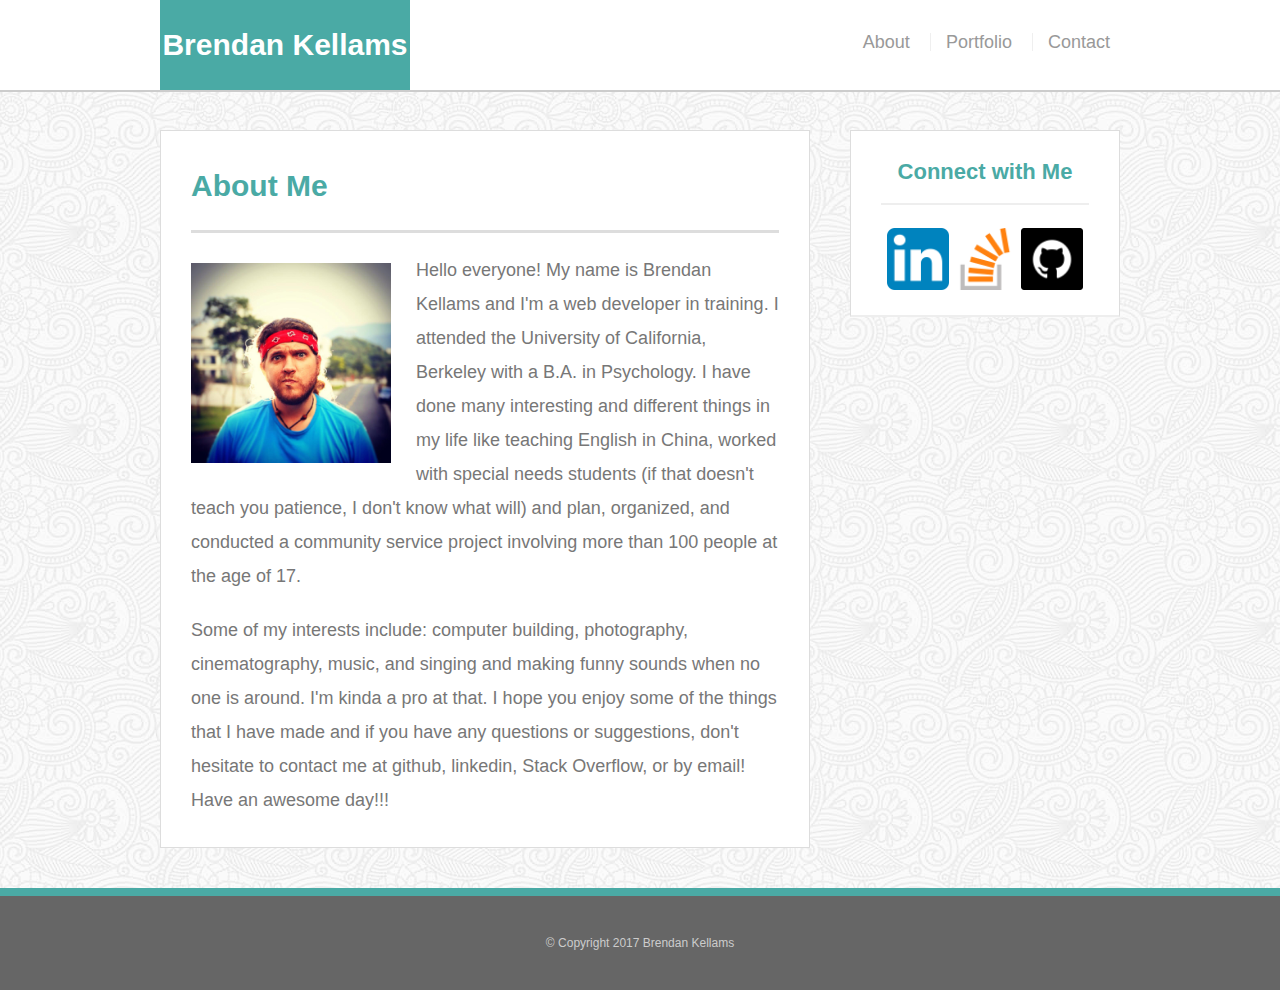
<file: index.html>
<!DOCTYPE html>
<html>
<head>
	<title>Brendan Kellams Portfolio</title>
	<link rel="stylesheet" type="text/css" href="assets/css/reset.css">
	<link rel="stylesheet" type="text/css" href="assets/css/style.css">
	<meta name="viewport" content="width=device-width, initial-scale=1.0">
</head>
<body background="assets/images/symphony.png">
	<header id="masthead">
		<div class="container">
			<a href="index.html" id="logo">Brendan Kellams</a>
			<nav>
				<a href="index.html">About</a>
				<a href="portfolio.html">Portfolio</a>
				<a href="contact.html">Contact</a>
			</nav>
		</div>		
	</header>

	<div id="main-container" class="container">	
		<section class="main-section">
			<h1>About Me</h1>

			<img src="assets/images/skateboarding.jpg" class="auth-image" alt="Profile Pic">
			
			<p>Hello everyone!  My name is Brendan Kellams and I'm a web developer in training.  I attended the University of California, Berkeley with a B.A. in Psychology.  I have done many interesting and different things in my life like teaching English in China, worked with special needs students (if that doesn't teach you patience, I don't know what will) and plan, organized, and conducted a community service project involving more than 100 people at the age of 17.</p>
				
			<p>Some of my interests include: computer building, photography, cinematography, music, and singing and making funny sounds when no one is around.  I'm kinda a pro at that.  I hope you enjoy some of the things that I have made and if you have any questions or suggestions, don't hesitate to contact me at github, linkedin, Stack Overflow, or by email!  Have an awesome day!!!</p>
		</section>

		<section class="sidebar">
			<div id="connect">
				<h2>Connect with Me</h2>

				<a id="linkedin" href="https://www.linkedin.com/in/brendan-kellams-460a6334/" target="_blank">
				<img src="assets/images/linkedin.png" class="social" alt="Linkedin"></a>
				<a id="stackoverflow" href="https://stackoverflow.com/users/8482052/b-kellams?tab=profile" target="_blank">
				<img src="assets/images/Stack_Overflow.png" class="social" alt="Stack Overflow"></a>
				<a id="github" href="https://github.com/brendan-kellams" target="_blank">
				<img src="assets/images/github.png" class="social" alt="Github"></a>
			</div>
		</section>
	</div>

	<footer> 
		<div class="container">
			&copy; Copyright 2017 Brendan Kellams
		</div>
	</footer>

</body>
</html>
</file>
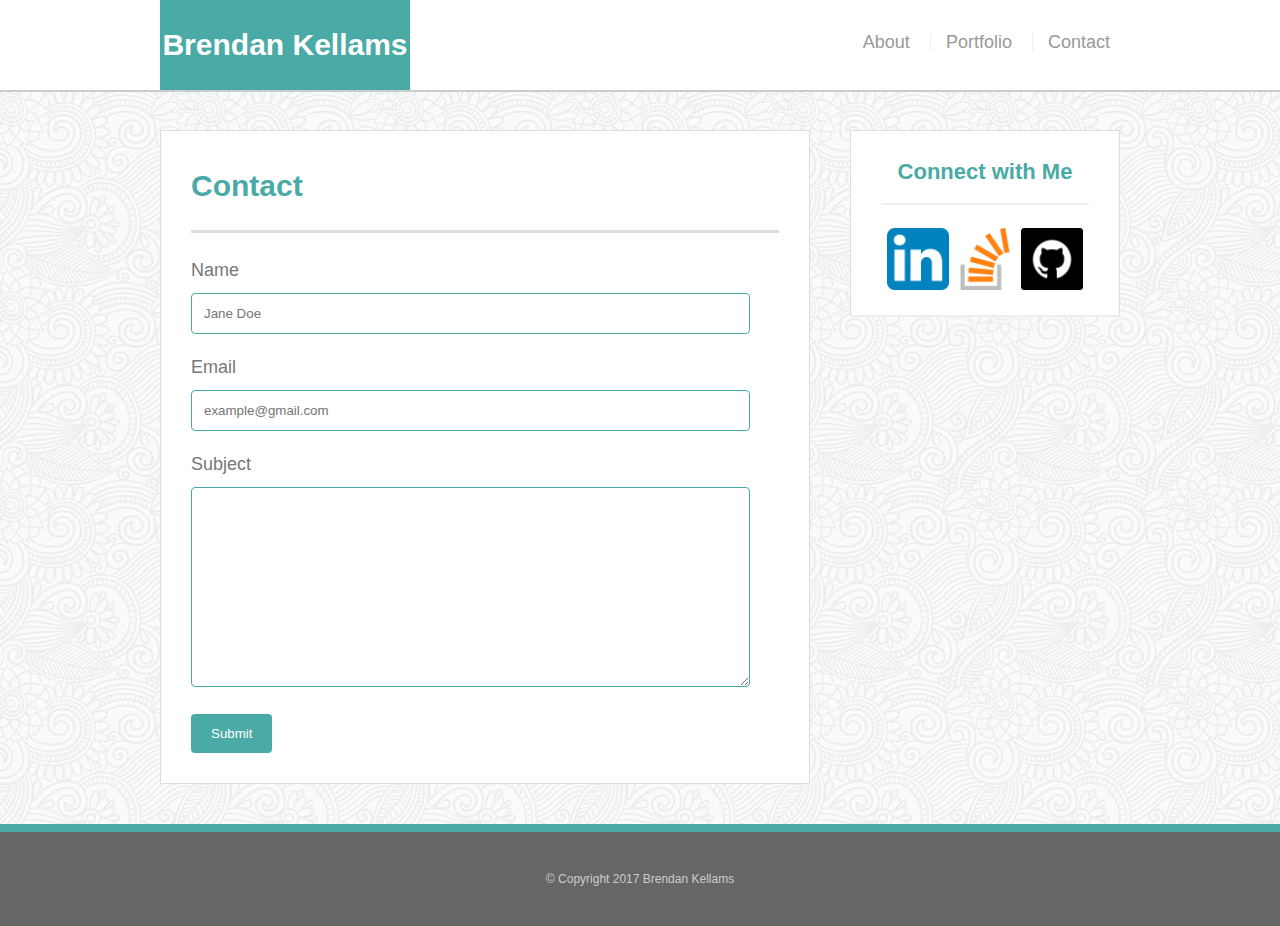
<file: contact.html>
<!DOCTYPE html>
<html>
<head>
	<title>Brendan Kellams Portfolio</title>
	<link rel="stylesheet" type="text/css" href="assets/css/reset.css">
	<link rel="stylesheet" type="text/css" href="assets/css/style.css">
	<meta name="viewport" content="width=device-width, initial-scale=1.0">
</head>
<body background="assets/images/symphony.png">
	<header id="masthead">
		<div class="container">
			<a href="index.html" id="logo">Brendan Kellams</a>
			<nav>
				<a href="index.html">About</a>
				<a href="portfolio.html">Portfolio</a>
				<a href="contact.html">Contact</a>
			</nav>
		</div>		
	</header>

	<div id="main-container" class="container">	
		<section class="main-section">
			<h1>Contact</h1>

			<div id= "Contactcontainer">
					<form action="/action_page.php">

    					<label for="name">Name</label>
    					<input type="text" id="name" name="name" placeholder="Jane Doe">

    					<label for="email">Email</label>
    					<input type="text" id="email" name="email" placeholder="example@gmail.com">

    					<label for="message">Subject</label>
    					<textarea id="message" name="message" style="height:200px"></textarea>

    					<input type="submit" value="Submit">

  					</form>
					
				</div>
		</section>

		<section class="sidebar">
			<div id="connect">
				<h2>Connect with Me</h2>

				<a id="linkedin" href="https://www.linkedin.com/in/brendan-kellams-460a6334/" target="_blank">
				<img src="assets/images/linkedin.png" class="social" alt="Linkedin"></a>
				<a id="stackoverflow" href="https://stackoverflow.com/users/8482052/b-kellams?tab=profile" target="_blank">
				<img src="assets/images/Stack_Overflow.png" class="social" alt="Stack Overflow"></a>
				<a id="github" href="https://github.com/brendan-kellams" target="_blank">
				<img src="assets/images/github.png" class="social" alt="Github"></a>
			</div>
		</section>
	</div>

	<footer> 
		<div class="container">
			&copy; Copyright 2017 Brendan Kellams
		</div>
	</footer>

</body>
</html>
</file>
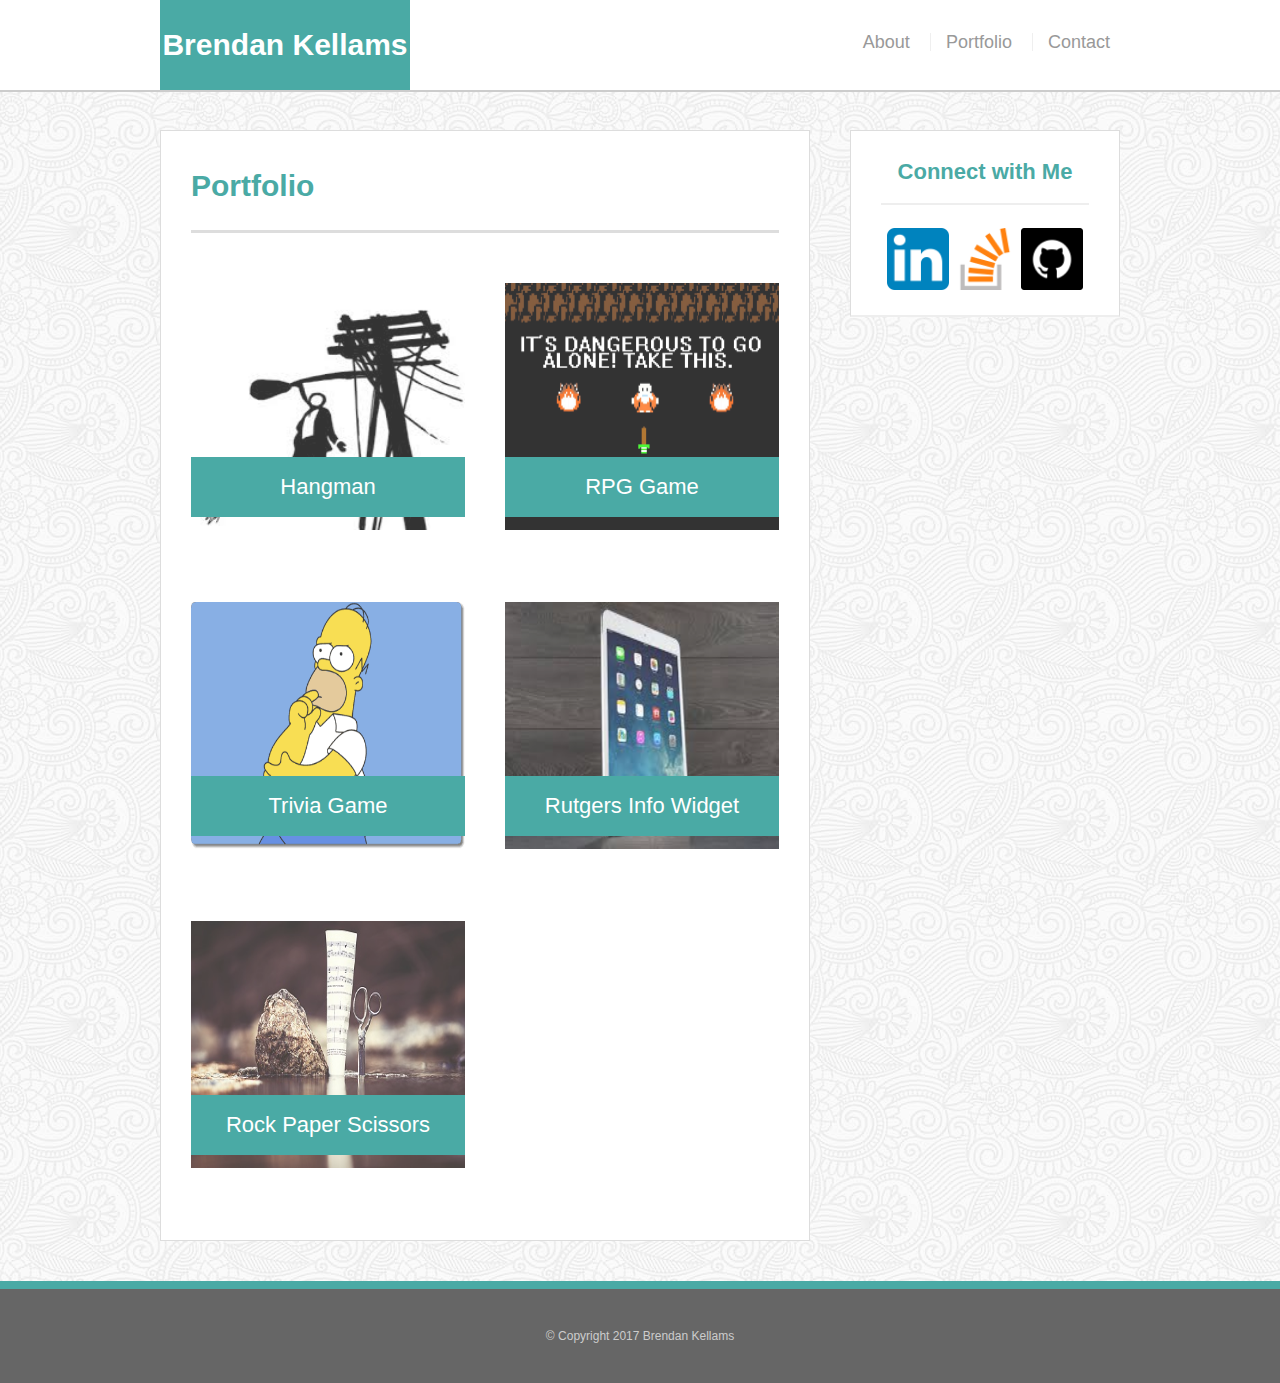
<file: portfolio.html>
<!DOCTYPE html>
<html>
<head>
	<title>Brendan Kellams Portfolio</title>
	<link rel="stylesheet" type="text/css" href="assets/css/reset.css">
	<link rel="stylesheet" type="text/css" href="assets/css/style.css">
	<meta name="viewport" content="width=device-width, initial-scale=1.0">
</head>
<body background="assets/images/symphony.png">
	<header id="masthead" >
		<div class="container">
			<a href="index.html" id="logo">Brendan Kellams</a>
			<nav>
				<a href="index.html">About</a>
				<a href="portfolio.html">Portfolio</a>
				<a href="contact.html">Contact</a>
			</nav>
		</div>		
	</header>

	<div id="main-container" class="container">	
		<section class="main-section">
			<h1>Portfolio</h1>

			<div class="work">
				<img src="assets/images/hangman2.jpg" class="auth-image" alt="hangman">

				<h3>Hangman</h3>
			</div>
			<div class="work">
				<img src="assets/images/TakeThis.jpeg" class="auth-image" alt="RPG Game">

				<h3>RPG Game</h3>
			</div>
			<div class="work">
				<img src="assets/images/Trivia.gif" class="auth-image" alt="Trivia Game">

				<h3>Trivia Game</h3>
			</div>
			<div class="work">
				<img src="assets/images/ipad.jpg" class="auth-image" alt="Rutgers Info Widget">

				<h3>Rutgers Info Widget</h3>
			</div>
			<div class="work">
				<img src="assets/images/rock paper scissors.jpg" class="auth-image" alt="Rock Paper Scissors">

				<h3>Rock Paper Scissors</h3>
			</div>
		</section>

		<section class="sidebar">
			<div id="connect">
				<h2>Connect with Me</h2>

				<a id="linkedin" href="https://www.linkedin.com/in/brendan-kellams-460a6334/" target="_blank">
				<img src="assets/images/linkedin.png" class="social" alt="Linkedin"></a>
				<a id="stackoverflow" href="https://stackoverflow.com/users/8482052/b-kellams?tab=profile" target="_blank">
				<img src="assets/images/Stack_Overflow.png" class="social" alt="Stack Overflow"></a>
				<a id="github" href="https://github.com/brendan-kellams" target="_blank">
				<img src="assets/images/github.png" class="social" alt="Github"></a>
			</div>
		</section>
	</div>

	<footer> 
		<div class="container">
			&copy; Copyright 2017 Brendan Kellams
		</div>
	</footer>

</body>
</html>
</file>
<file: assets/css/style.css>
* {
	box-sizing: border-box;
}

body {
	font-size: 18px;
	line-height: 34px;
	font-family: 'Arial', 'Helvetica Neue', Helvetica, 
		sans-serif;
	color: #777;
}

.container {
	width: 100%;
	max-width: 960px;
	margin: 0 auto;
	clear: both;
}

h1, h2, h3, p {
	margin-bottom: 20px;
}

p:last-child {
	margin-bottom: 0;
}

h1, h2, h3 {
	font-family: 'Georgia'. Times, Times New Roman, 
		serif;
	font-weight: 700;
	color: #4aaaa5;
}

h1 {
	font-size: 30px;
	line-height: 49px;
	border-bottom: 3px solid #ddd;
	padding-bottom: 20px;
}

h2, h3 {
	font-size: 22px;
}

/*header*/

#masthead {
	background: #fff;
	margin: 0 auto;
	z-index: 99;
	color: #fff;
	overflow: auto;
	border-bottom: 2px solid #ccc;
	position: fixed;
	width: 100%;
}

#logo {
	width: 250px;
	height: 90px;
	background: #4aaaa5;
	float: left;
	font-family: 'Georgia'. Times, Times New 
		Roman, serif;
	text-align: center;
	line-height: 90px;
	color: #fff;
	font-weight: 700;
	font-size: 30px;
	text-decoration: none;
}

nav {
	float: right;
	margin-top: 25px;
	padding-right: 10px;
}

nav a {
	color: #999;
	text-decoration: none;
	margin-left: 15px;
	display: inline-block;
	border-left: 1px solid #efefef;
	padding-left: 15px;
	line-height: 18px;
}

nav a:first-child {
	border-left: 0 none;
}

/*main*/

#main-container {
	padding-top: 130px;
}

.main-section {
	background: #fff;
	padding: 30px;
	margin: 0 0 40px 0;
	width: 650px;
	float: left;
	border: 1px solid #ddd;
}

.auth-image {
	width: 200px;
	height: auto;
	margin-top: 10px;
	float: left;
	margin-right: 25px;
}

/*sidebar*/

.sidebar {
	background: #fff;
	padding: 30px;
	width: 270px;
	float: right;
	border: 1px solid #ddd;
	margin-bottom: 20px;
	text-align: center;
}

h3, .sidebar, h2 {
	border-bottom: 2px solid #eee;
	padding-bottom: 20px;
	margin-bottom: 15px;
	line-height: 22px;
}

.social {
	width: 62px;
	height: 62px;
	margin-top: 8px;
	margin-right: 5px;
}

.social:last-child {
	margin-right: 0;
}

/*footer*/

footer {
	background: #666;
	color: #fff;
	padding: 30px 0;
	clear: both;
	border-top: 8px solid #4aaaa5;
	color: #ccc;
	font-size: 12px;
	text-align: center;
}

/*portfolio*/

.work {
	width: 274px;
	height: 274px;
	overflow: auto;
	position: relative;
	float: left;
	margin: 20px 0 25px;
}

.work:nth-child(even) {
	margin-right: 40px;
}

.work img {
	width: 100%;
	height: 90%;
	border: 0 none;
	opacity: .8;
}

.work h3 {
	border-bottom: 0;
	background: #4aaaa5;
	color: #fff;
	text-align: center;
	position: absolute;
	bottom: 20px;
	padding: 15px;
	width: 100%;
	line-height: 30px;
	margin-bottom: 10px;
	font-weight: 300;
}

/*contact*/

input[type=text], select, textarea {
	width: 95%;
	padding: 12px;
	border: 1px solid #4aaaa5;
	border-radius: 4px;
	box-sizing: border-box;
	margin-top: 6px;
	margin-bottom: 16px;
	resize: vertical;
}

input[type=submit] {
	background-color: #4aaaa5;
	color: #ffffff;
	padding: 12px 20px;
	border: none;
	border-radius: 4px;
	cursor: pointer;
}

input[type=submit]:hover {
	background-color: #45a049;
}

#Contactcontainer {
	border-radius: 5px;
	background-color: #ffffff;
}




@media only screen and (max-width: 980px) {
	.main-section {
		width: 428px;
		margin-left: 90px;
	}

	#logo {
		margin-left: 90px;
	}

	.sidebar {
		float: left;
		width: 259px;
		margin-left: 90px;
	}

	nav {
		margin-right: 90px;
	}

	.auth-image {
		width: 100%;
	}

	.work {
		width: 100%;
	}
}



@media only screen and (max-width: 768px) {
	.main-section {
		width: 700px;
		margin-left: 35px;
	}

	#logo {
		margin-left: 38px;
	}

	nav {
		margin-right: 30px;
	}

	.sidebar {
		width: 700px;
		float: left;
		margin-left: 35px;
		text-align: left;
	}

	.auth-image {
		width: 50%;
	}

	.work {
		width: 46%;
	}
}

@media only screen and (max-width: 640px) {
	.main-section {
		width: 560px;
		margin-left: 40px;
		margin-top: 50px;
	}

	.auth-image {
		width: 100%;
	}

	.sidebar {
		width: 560px;
		float: left;
		margin-left: 40px;
		text-align: left;
	}

	#logo {
		width: 100%;
		margin: auto;
	}

	nav {
		width: 100%;
		margin: auto;
		padding-top: 10px;
		text-align: center;
	}

	nav a {
		padding-right: 50px;
		padding-left: 50px;
		padding-bottom: 20px;
	}

	.work {
		width: 100%;
		height: 325px;
	}
}
</file>
